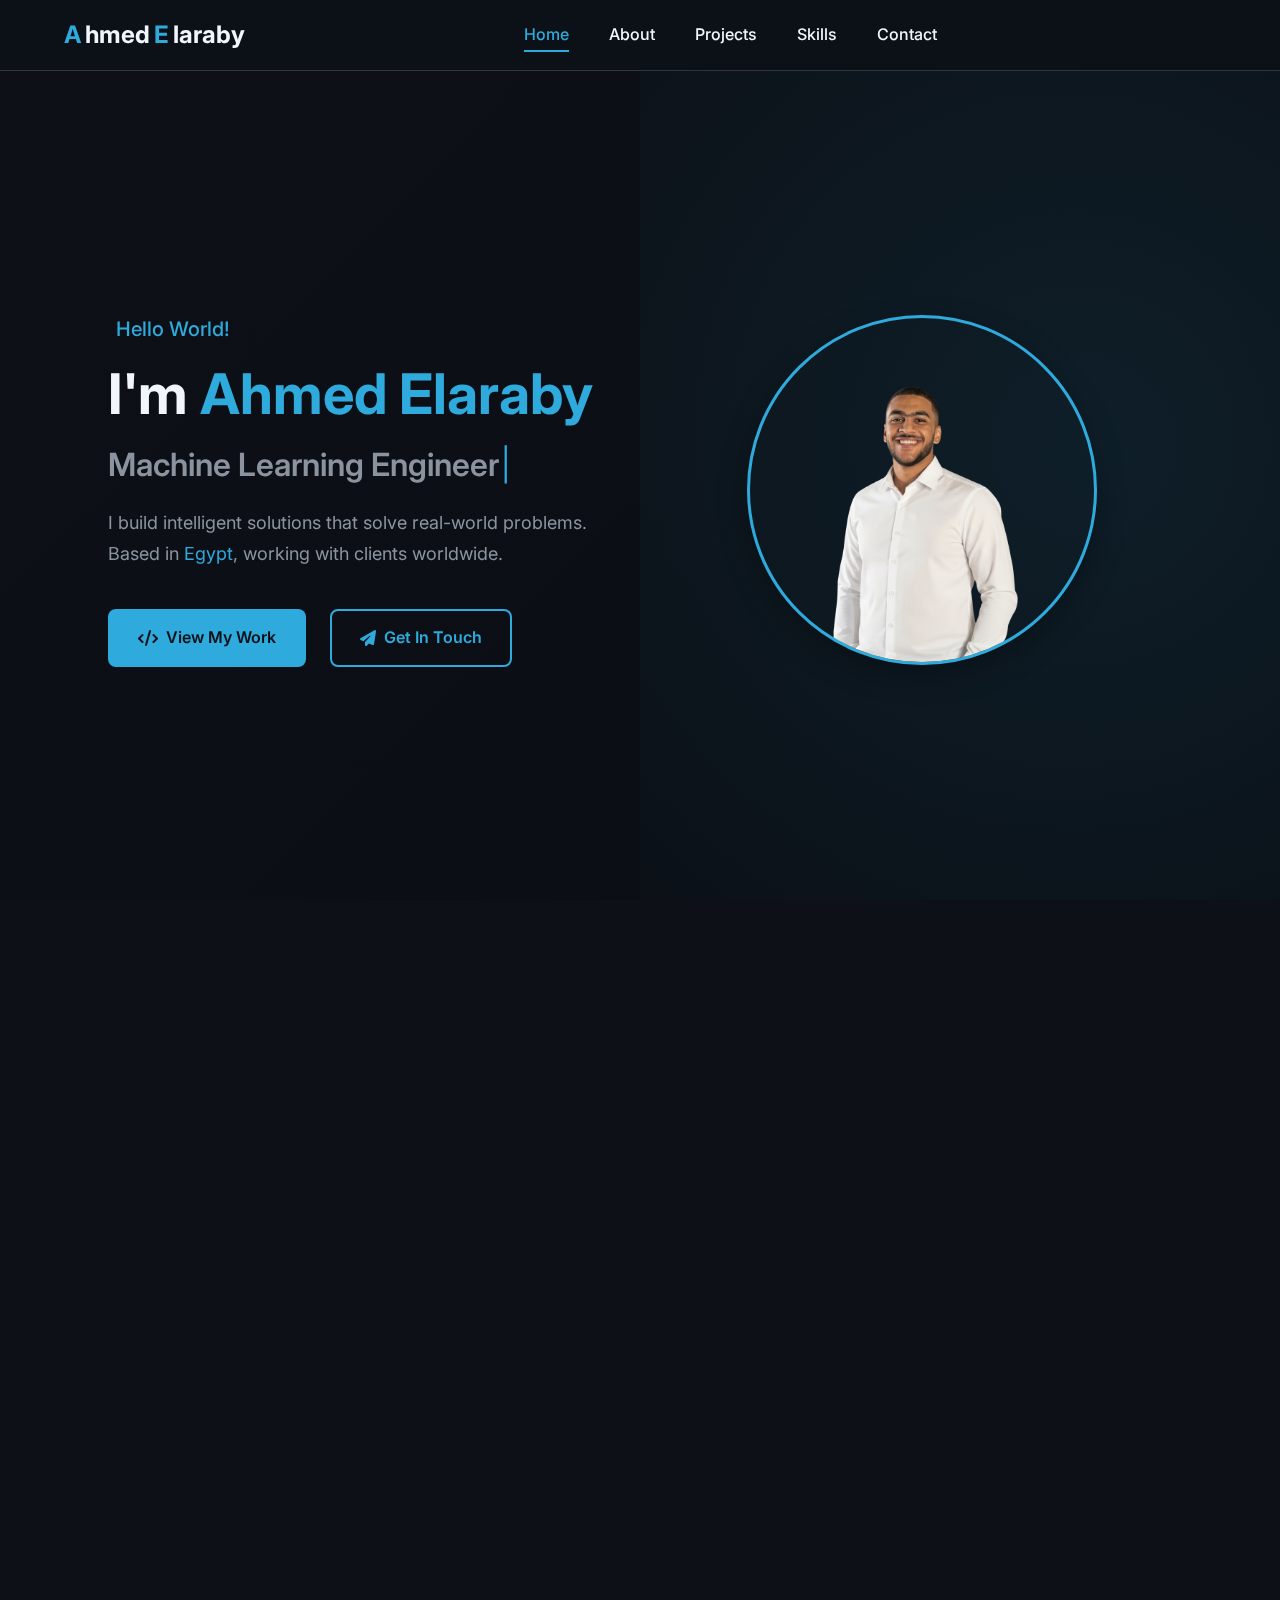
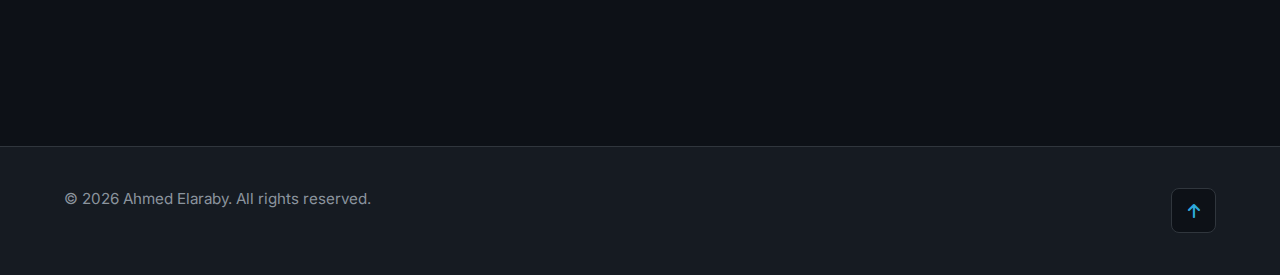
<file: index.html>
<!doctype html>
<html lang="en" dir="ltr">
  <head>
    <meta charset="UTF-8" />
    <meta name="viewport" content="width=device-width, initial-scale=1.0" />
    <title>Ahmed Elaraby - Machine Learning Engineer | Egypt</title>

    <!-- SEO Meta Tags -->
    <meta
      name="description"
      content="Ahmed Elaraby - Machine Learning Engineer from Egypt. Building intelligent AI solutions with Python, TensorFlow, and ML expertise for businesses worldwide."
    />
    <meta
      name="keywords"
      content="machine learning engineer, AI developer, python, tensorflow, deep learning, Egypt, Cairo, freelancer, data scientist"
    />
    <meta name="author" content="Ahmed Elaraby" />
    <meta name="robots" content="index, follow" />

    <!-- Open Graph / Facebook -->
    <meta property="og:type" content="website" />
    <meta property="og:url" content="https://el-3raby.github.io/" />
    <meta
      property="og:title"
      content="Ahmed Elaraby - Machine Learning Engineer | Egypt"
    />
    <meta
      property="og:description"
      content="ML Engineer building intelligent AI solutions for businesses in Egypt and worldwide."
    />
    <meta
      property="og:image"
      content="https://el-3raby.github.io/assets/images/og-image.jpg"
    />

    <!-- Twitter -->
    <meta property="twitter:card" content="summary_large_image" />
    <meta property="twitter:url" content="https://el-3raby.github.io/" />
    <meta
      property="twitter:title"
      content="Ahmed Elaraby - Machine Learning Engineer | Egypt"
    />
    <meta
      property="twitter:description"
      content="ML Engineer building intelligent AI solutions for businesses in Egypt and worldwide."
    />
    <meta
      property="twitter:image"
      content="https://el-3raby.github.io/assets/images/og-image.jpg"
    />

    <!-- PWA -->
    <link rel="manifest" href="manifest.json" />
    <meta name="theme-color" content="#2eaadc" />
    <meta name="mobile-web-app-capable" content="yes">
    <meta name="apple-mobile-web-app-capable" content="yes" />
    <meta
      name="apple-mobile-web-app-status-bar-style"
      content="black-translucent"
    />
    <link rel="apple-touch-icon" href="assets/icons/icon-152x152.png" />

    <!-- Preload & Preconnect -->
    <link rel="preconnect" href="https://fonts.googleapis.com" />
    <link rel="preconnect" href="https://fonts.gstatic.com" crossorigin />
    <link rel="dns-prefetch" href="https://cdnjs.cloudflare.com" />

    <!-- Google Fonts -->
    <link
      href="https://fonts.googleapis.com/css2?family=Inter:wght@300;400;500;600;700&family=JetBrains+Mono:wght@300;400&display=swap"
      rel="stylesheet"
    />

    <!-- Font Awesome -->
    <link
      rel="stylesheet"
      href="https://cdnjs.cloudflare.com/ajax/libs/font-awesome/6.4.0/css/all.min.css"
    />

    <!-- Main CSS -->
    <link rel="stylesheet" href="style.css" />

    <!-- Favicon -->
    <link rel="icon" type="image/x-icon" href="assets/images/favicon.ico" />

    <!-- Schema.org structured data -->
    <script type="application/ld+json">
      {
        "@context": "https://schema.org",
        "@type": "Person",
        "name": "Ahmed Elaraby",
        "jobTitle": "Machine Learning Engineer",
        "url": "https://ahmedelaraby.github.io",
        "image": "https://el-3raby.github.io/assets/images/profile.jpg",
        "email": "mailto:ahmedela3raby@gmail.com",
        "address": {
          "@type": "PostalAddress",
          "addressLocality": "Cairo",
          "addressRegion": "Cairo",
          "addressCountry": "Egypt"
        },
        "sameAs": [
          "https://github.com/ahmedelaraby",
          "https://linkedin.com/in/ahmedelaraby",
          "https://twitter.com/ahmedelaraby"
        ],
        "knowsAbout": [
          "Machine Learning",
          "Artificial Intelligence",
          "Python Programming",
          "TensorFlow",
          "Deep Learning",
          "Data Science"
        ],
        "description": "Machine Learning Engineer specializing in building AI solutions for businesses in Egypt and worldwide."
      }
    </script>
  </head>
  <body>
    <!-- Navigation -->
    <nav class="navbar" role="navigation" aria-label="Main Navigation">
      <div class="nav-container">
        <!-- Logo -->
        <a href="#home" class="nav-logo" aria-label="Home - Ahmed Elaraby">
          <span class="logo-accent">A</span>hmed<span class="logo-accent" 
            >E</span
          >laraby
        </a>

        <!-- Desktop Menu -->
        <ul class="nav-menu" role="menubar">
          <li role="none">
            <a href="#home" class="nav-link" role="menuitem">Home</a>
          </li>
          <li role="none">
            <a href="#about" class="nav-link" role="menuitem">About</a>
          </li>
          <li role="none">
            <a href="#projects" class="nav-link" role="menuitem">Projects</a>
          </li>
          <li role="none">
            <a href="#skills" class="nav-link" role="menuitem">Skills</a>
          </li>
          <li role="none">
            <a href="#contact" class="nav-link" role="menuitem">Contact</a>
          </li>
        </ul>

        <!-- Language Toggle & Mobile Menu -->
        <div class="nav-actions">
          <!-- Language Toggle -->
          <button
            class="lang-toggle"
            id="langToggle"
            aria-label="Toggle language between English and Arabic"
          >
            <span class="lang-text">EN</span>
            <i class="fas fa-globe" aria-hidden="true"></i>
          </button>

          <!-- Mobile Menu Button -->
          <button
            class="hamburger"
            id="hamburger"
            aria-label="Toggle mobile menu"
            aria-expanded="false"
          >
            <span class="bar" aria-hidden="true"></span>
            <span class="bar" aria-hidden="true"></span>
            <span class="bar" aria-hidden="true"></span>
          </button>
        </div>
      </div>
    </nav>

    <!-- Online Status Indicator -->
    <div id="onlineStatus" class="online-status" aria-live="polite"></div>

    <!-- Main Content -->
    <main>
      <!-- Hero Section -->
      <section id="home" class="hero" aria-label="Introduction">
        <div class="hero-container">
          <!-- Text Content -->
          <div class="hero-text">
            <p class="hero-greeting">
              <i class="fas fa-hand-wave" aria-hidden="true"></i> Hello World!
            </p>
            <h1 class="hero-title">
              I'm <span class="text-accent">Ahmed Elaraby</span>
            </h1>
            <div class="hero-subtitle">
              <span class="typing-text" aria-live="polite"
                >Machine Learning Engineer</span
              >
              <span class="typing-cursor" aria-hidden="true">|</span>
            </div>
            <p class="hero-description">
              I build intelligent solutions that solve real-world problems.
              Based in <span class="text-accent">Egypt</span>, working with
              clients worldwide.
            </p>

            <!-- CTA Buttons -->
            <div class="hero-buttons">
              <a href="#projects" class="btn btn-primary">
                <i class="fas fa-code" aria-hidden="true"></i> View My Work
              </a>
              <a href="#contact" class="btn btn-secondary">
                <i class="fas fa-paper-plane" aria-hidden="true"></i> Get In
                Touch
              </a>
            </div>
          </div>

          <!-- Image Placeholder -->
          <div class="hero-image">
              <img
                src="assets/images/profile.png"
                alt="Ahmed Elaraby, Machine Learning Engineer"
                class="profile-photo"
              />
          </div>
        </div>
      </section>

      <!-- About Section -->
      <section id="about" class="section about" aria-label="About Me">
        <div class="container about-container">
          <!-- Image -->
          <div class="about-image">
            <img
              src="assets/images/aa.png"
              alt="Ahmed Elaraby - Professional Photo"
              class="profile-photo about-profile"
            />
          </div>

          <!-- Content -->
          <div class="about-content">
            <h2 class="section-title">About Me</h2>

            <div class="about-text">
              <p class="about-intro">
                I'm a passionate
                <span class="text-accent">Machine Learning Engineer</span> based
                in Cairo, Egypt. I specialize in turning complex data into
                actionable insights and building intelligent systems that scale.
                My work sits at the intersection of robust software engineering
                and cutting-edge AI research.
              </p>

              <div class="about-details">
                <div class="about-item">
                  <h3>
                    <i
                      class="fas fa-bullseye text-accent"
                      aria-hidden="true"
                    ></i>
                    My Approach
                  </h3>
                  <ul>
                    <li>
                      <strong>Problem-First Mindset</strong>
                      <p>
                        I start by deeply understanding the business challenge
                        before writing a single line of code.
                      </p>
                    </li>
                    <li>
                      <strong>Production-Ready Solutions</strong>
                      <p>
                        I build models that don't just work in a notebook, but
                        are deployed, monitored, and maintained in real-world
                        environments.
                      </p>
                    </li>
                    <li>
                      <strong>Clear Communication</strong>
                      <p>
                        I bridge the gap between technical and non-technical
                        stakeholders, ensuring everyone is aligned throughout
                        the project.
                      </p>
                    </li>
                  </ul>
                </div>

                <div class="about-item">
                  <h3>
                    <i class="fas fa-star text-accent" aria-hidden="true"></i>
                    Why Work With Me?
                  </h3>
                  <ul>
                    <li>
                      <strong>Local Understanding, Global Standards</strong>
                      <p>
                        I understand the specific market needs and challenges in
                        Egypt and the MENA region, while delivering solutions
                        that meet international technical standards.
                      </p>
                    </li>
                    <li>
                      <strong>End-to-End Ownership</strong>
                      <p>
                        From concept to deployment, I handle the entire project
                        lifecycle.
                      </p>
                    </li>
                    <li>
                      <strong>Flexible & Responsive</strong>
                      <p>
                        As a freelancer, I provide dedicated attention and
                        adaptable workflows to fit your timeline.
                      </p>
                    </li>
                  </ul>
                </div>
              </div>

              <div class="about-hobbies">
                <h4>
                  <i class="fas fa-coffee text-accent" aria-hidden="true"></i>
                  Beyond the Code
                </h4>
                <p>
                  When I'm not training models, you can find me exploring new
                  tech blogs, contributing to open-source projects, or enjoying
                  a cup of Egyptian tea.
                </p>
              </div>
            </div>
          </div>
        </div>
      </section>

      <!-- Projects Section -->
      <section id="projects" class="section projects" aria-label="My Projects">
        <div class="container">
          <div class="section-header">
            <h2 class="section-title">My Projects</h2>
            <p class="section-subtitle">
              A selection of my recent work on machine learning and AI
            </p>
          </div>

          <!-- Filter Buttons -->
          <div
            class="filter-container"
            role="tablist"
            aria-label="Filter projects by technology"
          >
            <button
              class="filter-btn active"
              data-filter="all"
              role="tab"
              aria-selected="true"
            >
              All
            </button>
            <button
              class="filter-btn"
              data-filter="python"
              role="tab"
              aria-selected="false"
            >
              Python
            </button>
            <button
              class="filter-btn"
              data-filter="tensorflow"
              role="tab"
              aria-selected="false"
            >
              TensorFlow
            </button>
            <button
              class="filter-btn"
              data-filter="cv"
              role="tab"
              aria-selected="false"
            >
              Computer Vision
            </button>
            <button
              class="filter-btn"
              data-filter="nlp"
              role="tab"
              aria-selected="false"
            >
              NLP
            </button>
          </div>

          <!-- Projects Grid -->
          <div class="projects-grid">
            <!-- تحديث جميع بطاقات المشاريع في قسم Projects -->

            <!-- Project 1: Sales Analysis Dashboard -->
            <div class="project-card" data-category="python data-analysis">
              <div class="project-image">
                <div class="image-wrapper">
                    <img src="assets/images/dataset-cover.jpg" alt="Sales Analysis Dashboard Project Screenshot" class="project-thumbnail" />
                  <div class="tech-badge">DA</div>
                </div>
                <div class="project-overlay">
                  <a href="projects/sales-analysis.html" class="view-project">
                    <i class="fas fa-external-link-alt"></i>
                    View Case Study
                  </a>
                </div>
              </div>
              <div class="project-content">
                <h3 class="project-title">Sales Analysis Dashboard</h3>
                <p class="project-description">
                  Comprehensive sales analysis system with interactive dashboard
                  that provides real-time insights and identifies growth
                  opportunities for retail businesses.
                </p>
                <div class="project-tech">
                  <span class="tech-tag">Python</span>
                  <span class="tech-tag">Pandas</span>
                  <span class="tech-tag">Plotly</span>
                  <span class="tech-tag">Streamlit</span>
                  <span class="tech-tag">SQL</span>
                </div>
                <div class="project-links">
                  <a href="projects/sales-analysis.html" class="project-link">
                    <i class="fas fa-book-open"></i> Case Study
                  </a>
                  <a
                    href="https://github.com/EL-3raby/sales-analysis-project"
                    class="project-link"
                    target="_blank"
                    rel="noopener noreferrer"
                  >
                    <i class="fab fa-github"></i> GitHub
                  </a>
                </div>
              </div>
            </div>

            <!-- Project 2: social_games_rate -->
            <div class="project-card" data-category="python cv tensorflow">
              <div class="project-image">
                <div class="image-wrapper">
                    <img src="assets/images/game.png" alt="Social Games Rate Project Screenshot" class="project-thumbnail" />
                  <div class="tech-badge">ML</div>
                </div>
                <div class="project-overlay">
                  <a
                    href="projects/social_games_rate.html"
                    class="view-project"
                  >
                    <i class="fas fa-external-link-alt"></i>
                    View Details
                  </a>
                </div>
              </div>
              <div class="project-content">
                <h3 class="project-title">Social Games Rate</h3>
                <p class="project-description">
                  Built a Machine Learning model to analyze and predict video game sales using historical data.
                   Performed data cleaning, exploratory analysis, and feature engineering to identify key factors affecting sales and improve forecasting accuracy.
                </p>
                <div class="project-tech">
                  <span class="tech-tag">Python</span>
                  <span class="tech-tag">TensorFlow</span>
                  <span class="tech-tag">OpenCV</span>
                  <span class="tech-tag">FastAPI</span>
                  <span class="tech-tag">SQL</span>
                </div>
                <div class="project-links">
                  <a
                    href="projects/social_games_rate.html"
                    class="project-link"
                  >
                    <i class="fas fa-book-open"></i> Case Study
                  </a>
                  <a
                    href="#"
                    class="project-link"
                    target="_blank"
                    rel="noopener noreferrer"
                  >
                    <i class="fab fa-github"></i> GitHub
                  </a>
                  
                </div>
              </div>
            </div>

            <!-- Project 3: Heart Failure Prediction -->
            <div class="project-card" data-category="python">
              <div class="project-image">
            
                <div class="image-wrapper">
                    <img src="assets/images/heart.jpg" alt="Heart Failure Prediction Project Screenshot" class="project-thumbnail" />
                  <div class="tech-badge">DA</div>
                </div>
                <div class="project-overlay">
                  <a
                    href="projects/Heart.html"
                    class="view-project"
                  >
                    <i class="fas fa-external-link-alt"></i>
                    View Details
                  </a>
                </div>
              </div>
              <div class="project-content">
                <h3 class="project-title">Heart Failure Prediction Dataset</h3>
                <p class="project-description">
                  This project focuses on analyzing and preparing the Heart Failure Prediction Dataset from Kaggle for
                   predictive modeling and portfolio presentation. The dataset contains real-world patient data with various features such as age, sex, blood pressure, ejection fraction,
                    serum creatinine, and other clinical parameters.
                   
                </p>
                <div class="project-tech">
                  <span class="tech-tag">Python</span>
                  <span class="tech-tag">Pandas, NumPy</span>
                  <span class="tech-tag">PyTorch</span>
                  <span class="tech-tag">Docker</span>
                  <span class="tech-tag">Matplotlib, Seaborn</span>
                </div>
                <div class="project-links">
                  <a
                    href="projects/Heart.html"
                    class="project-link"
                  >
                    <i class="fas fa-book-open"></i> Case Study
                  </a>
                  <a
                    href="#"
                    class="project-link"
                    target="_blank"
                    rel="noopener noreferrer"
                  >
                    <i class="fab fa-github"></i> GitHub
                  </a>
                  
                </div>
              </div>
            </div>

           
            <!-- More Projects -->
            

          <!-- View More Button -->
          <div class="text-center">
            <a href="#projects" class="btn btn-secondary">
              <i class="fas fa-folder-open" aria-hidden="true"></i> View All
              Projects
            </a>
          </div>
        </div>
      </section>

      <!-- Skills Section -->
      <section id="skills" class="section skills" aria-label="My Skills">
        <div class="container">
          <div class="section-header">
            <h2 class="section-title">Skills & Expertise</h2>
            <p class="section-subtitle">Technologies and tools I work with</p>
          </div>

          <div class="skills-container">
            <!-- Technical Skills -->
            <div class="skills-category">
              <h3 class="category-title">
                <i class="fas fa-code text-accent" aria-hidden="true"></i>
                Machine Learning & AI
              </h3>
              <div class="skills-list">
                <div class="skill-item">
                  <div class="skill-info">
                    <span class="skill-name">Python</span>
                    <span class="skill-percent">95%</span>
                  </div>
                  <div class="skill-bar">
                    <div
                      class="skill-progress"
                      data-width="95"
                      style="width: 0%"
                      role="progressbar"
                      aria-valuenow="95"
                      aria-valuemin="0"
                      aria-valuemax="100"
                    ></div>
                  </div>
                </div>

                <div class="skill-item">
                  <div class="skill-info">
                    <span class="skill-name">TensorFlow / Keras</span>
                    <span class="skill-percent">90%</span>
                  </div>
                  <div class="skill-bar">
                    <div
                      class="skill-progress"
                      data-width="90"
                      style="width: 0%"
                      role="progressbar"
                      aria-valuenow="90"
                      aria-valuemin="0"
                      aria-valuemax="100"
                    ></div>
                  </div>
                </div>

                <div class="skill-item">
                  <div class="skill-info">
                    <span class="skill-name">PyTorch</span>
                    <span class="skill-percent">85%</span>
                  </div>
                  <div class="skill-bar">
                    <div
                      class="skill-progress"
                      data-width="85"
                      style="width: 0%"
                      role="progressbar"
                      aria-valuenow="85"
                      aria-valuemin="0"
                      aria-valuemax="100"
                    ></div>
                  </div>
                </div>

                <div class="skill-item">
                  <div class="skill-info">
                    <span class="skill-name">Scikit-learn</span>
                    <span class="skill-percent">95%</span>
                  </div>
                  <div class="skill-bar">
                    <div
                      class="skill-progress"
                      data-width="95"
                      style="width: 0%"
                      role="progressbar"
                      aria-valuenow="95"
                      aria-valuemin="0"
                      aria-valuemax="100"
                    ></div>
                  </div>
                </div>
              </div>
            </div>

            <!-- Data Engineering -->
            <div class="skills-category">
              <h3 class="category-title">
                <i class="fas fa-server text-accent" aria-hidden="true"></i>
                Data Engineering & Deployment
              </h3>
              <div class="skills-tags">
                <span class="skill-tag">SQL & Databases</span>
                <span class="skill-tag">Docker</span>
                <span class="skill-tag">Git & CI/CD</span>
                <span class="skill-tag">Google Cloud Platform</span>
                <span class="skill-tag">FastAPI / Flask</span>
                <span class="skill-tag">Linux / Bash</span>
              </div>
            </div>

            <!-- Professional Skills -->
            <div class="skills-category">
              <h3 class="category-title">
                <i class="fas fa-user-tie text-accent" aria-hidden="true"></i>
                Professional Skills
              </h3>
              <div class="professional-skills">
                <div class="pro-skill">
                  <div class="pro-icon">
                    <i class="fas fa-comments" aria-hidden="true"></i>
                  </div>
                  <div class="pro-content">
                    <h4>Client Communication</h4>
                    <p>Bridging technical and business perspectives</p>
                  </div>
                </div>

                <div class="pro-skill">
                  <div class="pro-icon">
                    <i class="fas fa-lightbulb" aria-hidden="true"></i>
                  </div>
                  <div class="pro-content">
                    <h4>Problem Solving</h4>
                    <p>Analytical approach to complex challenges</p>
                  </div>
                </div>

                <div class="pro-skill">
                  <div class="pro-icon">
                    <i class="fas fa-tasks" aria-hidden="true"></i>
                  </div>
                  <div class="pro-content">
                    <h4>Project Management</h4>
                    <p>End-to-end project delivery</p>
                  </div>
                </div>
              </div>
            </div>
          </div>
        </div>
      </section>

      <!-- Contact Section -->
      <section id="contact" class="section contact" aria-label="Contact Me">
        <div class="container">
          <div class="section-header">
            <h2 class="section-title">Let's Work Together</h2>
            <p class="section-subtitle">
              Have a project in mind? Interested in collaborating? Feel free to
              reach out.
            </p>
          </div>

          <div class="contact-container">
            <!-- Contact Information -->
            <div class="contact-info">
              <div class="info-card">
                <h3 class="info-title">
                  <i class="fas fa-envelope text-accent" aria-hidden="true"></i>
                  Get In Touch
                </h3>
                <p class="info-description">
                  I'm currently available for freelance projects and full-time
                  opportunities. Whether you have a question or just want to say
                  hi, I'll get back to you within 24 hours.
                </p>

                <div class="contact-details">
                  <div class="contact-item">
                    <div class="contact-icon">
                      <i class="fas fa-envelope" aria-hidden="true"></i>
                    </div>
                    <div class="contact-content">
                      <h4>Email</h4>
                      <a
                        href="mailto:ahmedela3raby@gmail.com"
                        class="contact-link"
                        >ahmedela3raby@gmail.com</a
                      >
                    </div>
                  </div>

                  <div class="contact-item">
                    <div class="contact-icon">
                      <i class="fas fa-map-marker-alt" aria-hidden="true"></i>
                    </div>
                    <div class="contact-content">
                      <h4>Location</h4>
                      <p>Cairo, Egypt</p>
                    </div>
                  </div>

                  <div class="contact-item">
                    <div class="contact-icon">
                      <i class="fas fa-clock" aria-hidden="true"></i>
                    </div>
                    <div class="contact-content">
                      <h4>Response Time</h4>
                      <p>Within 24 hours</p>
                    </div>
                  </div>
                </div>

                <div class="social-links">
                  <h4>Connect with me</h4>
                  <div class="social-icons">
                    <a
                      href="https://github.com/EL-3raby"
                      target="_blank"
                      class="social-icon"
                      aria-label="GitHub profile"
                      rel="noopener noreferrer"
                    >
                      <i class="fab fa-github" aria-hidden="true"></i>
                    </a>
                    <a
                      href="https://www.linkedin.com/in/ahmed-el-3raby/"
                      target="_blank"
                      class="social-icon"
                      aria-label="LinkedIn profile"
                      rel="noopener noreferrer"
                    >
                      <i class="fab fa-linkedin" aria-hidden="true"></i>
                    </a>
                    
                     <!-- Mostaql (مستقل) -->
        <a
            href="https://mostaql.com/u/ahmed_El3rabyy"
            target="_blank"
            class="social-icon mostaql-custom"
            aria-label="Mostaql profile"
            rel="noopener noreferrer"
            title="مستقل"
        >
            <span class="icon-text">مستقل</span>
        </a>
        
        <!-- Khamsat (خمسات) -->
        <a
            href="https://khamsat.com/user/ahmed_el3raby"
            target="_blank"
            class="social-icon khamsat-custom"
            aria-label="Khamsat profile"
            rel="noopener noreferrer"
            title="خمسات"
        >
            <span class="icon-text">٥</span>
        </a>

                  </div>
                </div>
              </div>
            </div>

            <!-- Contact Form -->
            <div class="contact-form">
              <form
                id="contactForm"
                action="https://formspree.io/f/maqjvraa"
                method="POST"
                novalidate
              >
                <div class="form-group">
                  <label for="name">
                    <i class="fas fa-user" aria-hidden="true"></i> Your Name *
                  </label>
                  <input
                    type="text"
                    id="name"
                    name="name"
                    placeholder="Enter your name"
                    required
                    aria-required="true"
                  />
                  <div class="error-message" aria-live="polite"></div>
                </div>

                <div class="form-group">
                  <label for="email">
                    <i class="fas fa-envelope" aria-hidden="true"></i> Email
                    Address *
                  </label>
                  <input
                    type="email"
                    id="email"
                    name="email"
                    placeholder="Enter your email"
                    required
                    aria-required="true"
                  />
                  <div class="error-message" aria-live="polite"></div>
                </div>

                <div class="form-group">
                  <label for="subject">
                    <i class="fas fa-tag" aria-hidden="true"></i> Subject
                  </label>
                  <input
                    type="text"
                    id="subject"
                    name="subject"
                    placeholder="Project inquiry, collaboration, etc."
                  />
                </div>

                <div class="form-group">
                  <label for="message">
                    <i class="fas fa-comment" aria-hidden="true"></i> Your
                    Message *
                  </label>
                  <textarea
                    id="message"
                    name="message"
                    rows="6"
                    placeholder="Tell me about your project or inquiry..."
                    required
                    aria-required="true"
                  ></textarea>
                  <div class="error-message" aria-live="polite"></div>
                </div>

                <div class="form-footer">
                  <button type="submit" class="btn btn-primary submit-btn">
                    <i class="fas fa-paper-plane" aria-hidden="true"></i> Send
                    Message
                  </button>
                  <p class="form-note">* Required fields</p>
                </div>

                <div
                  id="formSuccess"
                  class="success-message"
                  style="display: none"
                  role="alert"
                  aria-live="polite"
                >
                  <i class="fas fa-check-circle" aria-hidden="true"></i>
                  <h3>Message Sent Successfully!</h3>
                  <p>
                    Thank you for your message. I'll get back to you within 24
                    hours.
                  </p>
                </div>

                <div
                  id="formError"
                  class="error-message"
                  style="display: none"
                  role="alert"
                  aria-live="polite"
                >
                  <i class="fas fa-exclamation-circle" aria-hidden="true"></i>
                  <h3>Something went wrong!</h3>
                  <p>
                    Please try again later or contact me directly via email.
                  </p>
                </div>
              </form>
            </div>
          </div>
        </div>
      </section>
    </main>

    <!-- Footer -->
    <footer class="footer" role="contentinfo">
      <div class="container">
        <p>
          &copy; <span id="currentYear">2024</span> Ahmed Elaraby. All rights
          reserved.
        </p>
        <div class="footer-social">
          <a href="#home" class="back-to-top" aria-label="Back to top">
            <i class="fas fa-arrow-up" aria-hidden="true"></i>
          </a>
        </div>
      </div>
    </footer>

    <!-- JavaScript -->
    <script src="script.js"></script>

    <!-- Formspree fallback -->
    <script>
      // Fallback for Formspree if JavaScript fails
      window.addEventListener("DOMContentLoaded", function () {
        const form = document.getElementById("contactForm");
        if (form) {
          form.setAttribute("action", "https://formspree.io/f/maqjvraa");
        }
      });
    </script>
  </body>
</html>
</file>
<file: style.css>
/* ===== CSS VARIABLES ===== */
:root {
    /* Colors */
    --color-bg-primary: #0d1117;
    --color-bg-secondary: #161b22;
    --color-bg-card: #161b22;
    --color-primary: #2eaadc;
    --color-primary-dark: #1c7aa6;
    --color-primary-light: rgba(46, 170, 220, 0.1);
    --color-text-primary: #f0f6fc;
    --color-text-secondary: #8b949e;
    --color-border: #30363d;
    --color-shadow: rgba(0, 0, 0, 0.3);
    --color-success: #2ecc71;
    --color-error: #ff4757;
    --color-warning: #ffa502;
    
    /* Typography */
    --font-primary: 'Inter', system-ui, -apple-system, sans-serif;
    --font-mono: 'JetBrains Mono', 'Courier New', monospace;
    
    /* Spacing */
    --space-xs: 0.5rem;
    --space-sm: 1rem;
    --space-md: 1.5rem;
    --space-lg: 2.5rem;
    --space-xl: 4rem;
    --space-xxl: 6rem;
    
    /* Border Radius */
    --radius-sm: 4px;
    --radius-md: 8px;
    --radius-lg: 12px;
    --radius-xl: 16px;
    --radius-full: 50%;
    
    /* Transitions */
    --transition-fast: 0.15s ease;
    --transition-normal: 0.3s cubic-bezier(0.4, 0, 0.2, 1);
    --transition-slow: 0.5s cubic-bezier(0.4, 0, 0.2, 1);
    
    /* Shadows */
    --shadow-sm: 0 2px 4px rgba(0, 0, 0, 0.1);
    --shadow-md: 0 4px 12px rgba(0, 0, 0, 0.15);
    --shadow-lg: 0 8px 24px rgba(0, 0, 0, 0.2);
    --shadow-xl: 0 12px 36px rgba(0, 0, 0, 0.25);
    
    /* Z-index */
    --z-dropdown: 1000;
    --z-sticky: 1020;
    --z-fixed: 1030;
    --z-modal-backdrop: 1040;
    --z-modal: 1050;
    --z-popover: 1060;
    --z-tooltip: 1070;
}

/* ===== RESET & BASE STYLES ===== */
*, *::before, *::after {
    margin: 0;
    padding: 0;
    box-sizing: border-box;
}

html {
    scroll-behavior: smooth;
    font-size: 16px;
    -webkit-text-size-adjust: 100%;
    -webkit-tap-highlight-color: transparent;
}

body {
    font-family: var(--font-primary);
    background-color: var(--color-bg-primary);
    color: var(--color-text-primary);
    line-height: 1.6;
    overflow-x: hidden;
    min-height: 100vh;
    text-rendering: optimizeSpeed;
}

/* Focus styles for accessibility */
:focus-visible {
    outline: 3px solid var(--color-primary);
    outline-offset: 2px;
}

/* Remove focus for mouse users */
:focus:not(:focus-visible) {
    outline: none;
}

/* Selection color */
::selection {
    background-color: var(--color-primary-light);
    color: var(--color-text-primary);
}

/* ===== LAYOUT UTILITIES ===== */
.container {
    width: 100%;
    max-width: 1200px;
    margin: 0 auto;
    padding: 0 var(--space-md);
}

.section {
    padding: var(--space-xl) 0;
    position: relative;
}

.section-header {
    text-align: center;
    margin-bottom: var(--space-xl);
}

.section-title {
    font-size: clamp(2rem, 5vw, 3rem);
    font-weight: 700;
    margin-bottom: var(--space-sm);
    color: var(--color-text-primary);
    line-height: 1.2;
}

.section-subtitle {
    font-size: clamp(1rem, 3vw, 1.25rem);
    color: var(--color-text-secondary);
    max-width: 600px;
    margin: 0 auto;
}

.text-center {
    text-align: center;
}

.text-accent {
    color: var(--color-primary);
}

/* ===== TYPOGRAPHY ===== */
h1, h2, h3, h4 {
    font-weight: 600;
    line-height: 1.2;
    margin-bottom: var(--space-sm);
}

h1 { font-size: clamp(2.5rem, 6vw, 3.5rem); }
h2 { font-size: clamp(2rem, 5vw, 2.5rem); }
h3 { font-size: clamp(1.5rem, 4vw, 1.8rem); }
h4 { font-size: clamp(1.2rem, 3vw, 1.4rem); }

p {
    margin-bottom: var(--space-md);
}

a {
    color: var(--color-primary);
    text-decoration: none;
    transition: color var(--transition-fast);
}

a:hover {
    color: var(--color-primary-dark);
}

/* ===== BUTTONS ===== */
.btn {
    display: inline-flex;
    align-items: center;
    justify-content: center;
    gap: var(--space-xs);
    padding: 0.875rem 1.75rem;
    border-radius: var(--radius-md);
    font-family: var(--font-primary);
    font-weight: 600;
    font-size: 1rem;
    text-decoration: none;
    cursor: pointer;
    transition: all var(--transition-normal);
    border: 2px solid transparent;
    position: relative;
    overflow: hidden;
    background-color: transparent;
}

.btn:disabled {
    opacity: 0.6;
    cursor: not-allowed;
}

.btn-primary {
    background-color: var(--color-primary);
    color: var(--color-bg-primary);
}

.btn-primary:hover:not(:disabled) {
    background-color: var(--color-primary-dark);
    transform: translateY(-2px);
    box-shadow: var(--shadow-md);
}

.btn-secondary {
    background-color: transparent;
    color: var(--color-primary);
    border-color: var(--color-primary);
}

.btn-secondary:hover:not(:disabled) {
    background-color: var(--color-primary-light);
    transform: translateY(-2px);
    box-shadow: var(--shadow-md);
}

.btn::after {
    content: '';
    position: absolute;
    top: 50%;
    left: 50%;
    width: 5px;
    height: 5px;
    background: rgba(255, 255, 255, 0.5);
    opacity: 0;
    border-radius: 100%;
    transform: scale(1, 1) translate(-50%);
    transform-origin: 50% 50%;
}

.btn:focus:not(:active)::after {
    animation: ripple 1s ease-out;
}

@keyframes ripple {
    0% {
        transform: scale(0, 0);
        opacity: 0.5;
    }
    100% {
        transform: scale(20, 20);
        opacity: 0;
    }
}

/* ===== NAVBAR ===== */
.navbar {
    position: fixed;
    top: 0;
    left: 0;
    width: 100%;
    background-color: rgba(13, 17, 23, 0.95);
    backdrop-filter: blur(10px);
    -webkit-backdrop-filter: blur(10px);
    z-index: var(--z-fixed);
    border-bottom: 1px solid var(--color-border);
    transition: all var(--transition-normal);
    padding: 0;
}

.nav-container {
    display: flex;
    justify-content: space-between;
    align-items: center;
    padding: 1rem var(--space-md);
    max-width: 1200px;
    margin: 0 auto;
}

.nav-logo {
    font-size: 1.5rem;
    font-weight: 700;
    color: var(--color-text-primary);
    text-decoration: none;
    display: flex;
    align-items: center;
    gap: 0.25rem;
}

.logo-accent {
    color: var(--color-primary);
}

.nav-menu {
    display: flex;
    list-style: none;
    gap: var(--space-lg);
}

.nav-link {
    color: var(--color-text-primary);
    text-decoration: none;
    font-weight: 500;
    padding: 0.5rem 0;
    position: relative;
    transition: color var(--transition-fast);
}

.nav-link::after {
    content: '';
    position: absolute;
    bottom: 0;
    left: 0;
    width: 0;
    height: 2px;
    background-color: var(--color-primary);
    transition: width var(--transition-normal);
}

.nav-link:hover,
.nav-link.active {
    color: var(--color-primary);
}

.nav-link:hover::after,
.nav-link.active::after {
    width: 100%;
}

.nav-actions {
    display: flex;
    align-items: center;
    gap: var(--space-md);
}

.lang-toggle {
    display: flex;
    align-items: center;
    gap: 0.5rem;
    background: transparent;
    border: 1px solid var(--color-border);
    color: var(--color-primary);
    padding: 0.5rem 1rem;
    border-radius: var(--radius-md);
    cursor: pointer;
    font-family: var(--font-primary);
    font-weight: 500;
    font-size: 0.9rem;
    transition: all var(--transition-fast);
}

.lang-toggle:hover {
    background-color: var(--color-primary-light);
}

.lang-toggle:focus-visible {
    outline: 2px solid var(--color-primary);
    outline-offset: 2px;
}

.hamburger {
    display: none;
    flex-direction: column;
    gap: 4px;
    background: transparent;
    border: none;
    cursor: pointer;
    padding: 4px;
    width: 40px;
    height: 40px;
    align-items: center;
    justify-content: center;
}

.hamburger .bar {
    width: 24px;
    height: 3px;
    background-color: var(--color-text-primary);
    border-radius: 2px;
    transition: all var(--transition-normal);
}

.hamburger[aria-expanded="true"] .bar:nth-child(1) {
    transform: rotate(45deg) translate(5px, 5px);
}

.hamburger[aria-expanded="true"] .bar:nth-child(2) {
    opacity: 0;
}

.hamburger[aria-expanded="true"] .bar:nth-child(3) {
    transform: rotate(-45deg) translate(7px, -6px);
}

/* Online Status */
.online-status {
    position: fixed;
    top: 70px;
    left: 0;
    right: 0;
    background-color: var(--color-warning);
    color: var(--color-bg-primary);
    text-align: center;
    padding: 0.5rem;
    font-size: 0.9rem;
    z-index: var(--z-sticky);
    display: none;
}

/* ===== HERO SECTION ===== */
.hero {
    min-height: 100vh;
    display: flex;
    align-items: center;
    padding-top: 80px;
    background: linear-gradient(135deg, var(--color-bg-primary) 0%, #0a0e14 100%);
    position: relative;
    overflow: hidden;
}

.hero::before {
    content: '';
    position: absolute;
    top: -50%;
    right: -20%;
    width: 70%;
    height: 200%;
    background: radial-gradient(circle, rgba(46, 170, 220, 0.1) 0%, transparent 70%);
    z-index: 0;
}

.hero-container {
    display: grid;
    grid-template-columns: 1fr 1fr;
    gap: var(--space-xl);
    align-items: center;
    max-width: 1200px;
    margin: 0 auto;
    padding: 0 var(--space-md);
    position: relative;
    z-index: 1;
}

.hero-text {
    max-width: 600px;
}

.hero-greeting {
    font-size: 1.25rem;
    color: var(--color-primary);
    margin-bottom: var(--space-sm);
    display: flex;
    align-items: center;
    gap: 0.5rem;
    font-weight: 500;
}

.hero-title {
    font-size: clamp(2.5rem, 6vw, 3.5rem);
    font-weight: 700;
    line-height: 1.2;
    margin-bottom: var(--space-sm);
}

.hero-subtitle {
    font-size: clamp(1.5rem, 4vw, 2rem);
    color: var(--color-text-secondary);
    margin-bottom: var(--space-md);
    height: 2.5rem;
    display: flex;
    align-items: center;
    gap: 2px;
}

.typing-text {
    font-weight: 600;
}

.typing-cursor {
    color: var(--color-primary);
    animation: blink 1s infinite;
}

@keyframes blink {
    0%, 100% { opacity: 1; }
    50% { opacity: 0; }
}

.hero-description {
    font-size: 1.125rem;
    color: var(--color-text-secondary);
    margin-bottom: var(--space-lg);
    max-width: 500px;
    line-height: 1.7;
}

.hero-buttons {
    display: flex;
    gap: var(--space-md);
    flex-wrap: wrap;
}

.hero-image {
    display: flex;
    justify-content: center;
    position: relative;
}

.image-placeholder {
    width: min(350px, 90vw);
    height: min(350px, 90vw);
    border-radius: var(--radius-full);
    background-color: var(--color-bg-secondary);
    border: 3px solid var(--color-border);
    display: flex;
    flex-direction: column;
    align-items: center;
    justify-content: center;
    color: var(--color-text-secondary);
    transition: all var(--transition-normal);
}

.image-placeholder:hover {
    border-color: var(--color-primary);
    transform: scale(1.02);
}

.image-placeholder i {
    font-size: clamp(4rem, 10vw, 8rem);
    color: var(--color-primary);
    margin-bottom: var(--space-sm);
}

/* ===== ABOUT SECTION ===== */
.about-container {
    display: grid;
    grid-template-columns: 1fr 2fr;
    gap: var(--space-xl);
    align-items: start;
}

.about-image {
    display: flex;
    justify-content: center;
    position: sticky;
    top: 100px;
}

.about-img {
    width: min(300px, 100%);
    height: min(300px, 100%);
    border-radius: var(--radius-xl);
    background-color: var(--color-bg-secondary);
    border: 3px solid var(--color-primary);
    display: flex;
    flex-direction: column;
    align-items: center;
    justify-content: center;
    color: var(--color-text-secondary);
}

.about-img i {
    font-size: 5rem;
    color: var(--color-primary);
    margin-bottom: var(--space-sm);
}

.about-content {
    padding-top: var(--space-sm);
}

.about-intro {
    font-size: 1.125rem;
    line-height: 1.8;
    color: var(--color-text-primary);
    margin-bottom: var(--space-lg);
    padding-bottom: var(--space-lg);
    border-bottom: 1px solid var(--color-border);
}

.about-details {
    display: grid;
    gap: var(--space-lg);
    margin-bottom: var(--space-lg);
}

.about-item h3 {
    font-size: 1.3rem;
    margin-bottom: var(--space-md);
    color: var(--color-text-primary);
    display: flex;
    align-items: center;
    gap: 0.5rem;
}

.about-item ul {
    list-style: none;
}

.about-item li {
    margin-bottom: var(--space-md);
    padding: var(--space-md);
    background-color: var(--color-bg-secondary);
    border-radius: var(--radius-lg);
    border-left: 3px solid var(--color-primary);
    transition: transform var(--transition-normal);
}

.about-item li:hover {
    transform: translateX(5px);
}

.about-item strong {
    color: var(--color-primary);
    font-weight: 600;
    display: block;
    margin-bottom: 0.3rem;
    font-size: 1.05rem;
}

.about-item p {
    color: var(--color-text-secondary);
    font-size: 0.95rem;
    line-height: 1.6;
}

.about-hobbies {
    padding: var(--space-md);
    background-color: var(--color-bg-secondary);
    border-radius: var(--radius-lg);
    border: 1px solid var(--color-border);
}

.about-hobbies h4 {
    font-size: 1.2rem;
    margin-bottom: var(--space-sm);
    color: var(--color-text-primary);
    display: flex;
    align-items: center;
    gap: 0.5rem;
}

.about-hobbies p {
    color: var(--color-text-secondary);
    line-height: 1.7;
}

/* ===== PROJECTS SECTION ===== */
.projects {
    background-color: var(--color-bg-secondary);
}

.filter-container {
    display: flex;
    justify-content: center;
    flex-wrap: wrap;
    gap: var(--space-sm);
    margin-bottom: var(--space-xl);
}

.filter-btn {
    padding: 0.6rem 1.5rem;
    background-color: transparent;
    border: 1px solid var(--color-border);
    color: var(--color-text-secondary);
    border-radius: 50px;
    font-family: var(--font-primary);
    font-weight: 500;
    cursor: pointer;
    transition: all var(--transition-normal);
    font-size: 0.95rem;
}

.filter-btn:hover,
.filter-btn.active {
    background-color: var(--color-primary);
    color: var(--color-bg-primary);
    border-color: var(--color-primary);
}

.filter-btn[aria-selected="true"] {
    background-color: var(--color-primary);
    color: var(--color-bg-primary);
    border-color: var(--color-primary);
}

.projects-grid {
    display: grid;
    grid-template-columns: repeat(auto-fill, minmax(min(100%, 350px), 1fr));
    gap: var(--space-lg);
    margin-bottom: var(--space-lg);
}

.project-card {
    background-color: var(--color-bg-primary);
    border-radius: var(--radius-xl);
    overflow: hidden;
    border: 1px solid var(--color-border);
    transition: all var(--transition-normal);
    opacity: 0;
    transform: translateY(20px);
    height: 100%;
    display: flex;
    flex-direction: column;
}

.project-card.section-visible {
    opacity: 1;
    transform: translateY(0);
}

.project-card:nth-child(1) { transition-delay: 0.1s; }
.project-card:nth-child(2) { transition-delay: 0.2s; }
.project-card:nth-child(3) { transition-delay: 0.3s; }
.project-card:nth-child(4) { transition-delay: 0.4s; }

.project-card:hover {
    transform: translateY(-10px);
    box-shadow: var(--shadow-xl);
    border-color: var(--color-primary);
}

.project-image {
    position: relative;
    height: 200px;
    overflow: hidden;
    background: linear-gradient(135deg, var(--color-bg-primary) 0%, var(--color-bg-secondary) 100%);
}

.image-wrapper {
    width: 100%;
    height: 100%;
    display: flex;
    align-items: center;
    justify-content: center;
}

.tech-badge {
    position: absolute;
    top: 15px;
    right: 15px;
    background-color: var(--color-primary);
    color: var(--color-bg-primary);
    padding: 0.3rem 0.8rem;
    border-radius: var(--radius-sm);
    font-size: 0.8rem;
    font-weight: 600;
    font-family: var(--font-mono);
    z-index: 1;
}

.project-overlay {
    position: absolute;
    top: 0;
    left: 0;
    width: 100%;
    height: 100%;
    background-color: rgba(46, 170, 220, 0.9);
    display: flex;
    align-items: center;
    justify-content: center;
    opacity: 0;
    transition: opacity var(--transition-normal);
    z-index: 1;
}

.project-card:hover .project-overlay {
    opacity: 1;
}

.view-project {
    background-color: var(--color-bg-primary);
    color: var(--color-primary);
    padding: 0.8rem 1.5rem;
    border-radius: var(--radius-md);
    text-decoration: none;
    font-weight: 600;
    display: flex;
    align-items: center;
    gap: 0.5rem;
    transition: all var(--transition-normal);
}

.view-project:hover {
    background-color: var(--color-bg-secondary);
    transform: scale(1.05);
}

.project-content {
    padding: var(--space-md);
    flex-grow: 1;
    display: flex;
    flex-direction: column;
}

.project-title {
    font-size: 1.3rem;
    font-weight: 600;
    margin-bottom: var(--space-sm);
    color: var(--color-text-primary);
    line-height: 1.3;
}

.project-description {
    color: var(--color-text-secondary);
    font-size: 0.95rem;
    line-height: 1.6;
    margin-bottom: var(--space-md);
    flex-grow: 1;
}

.project-tech {
    display: flex;
    flex-wrap: wrap;
    gap: 0.5rem;
    margin-bottom: var(--space-md);
}

.tech-tag {
    background-color: var(--color-bg-secondary);
    color: var(--color-primary);
    padding: 0.3rem 0.8rem;
    border-radius: var(--radius-sm);
    font-size: 0.85rem;
    font-family: var(--font-mono);
    border: 1px solid var(--color-border);
}

.project-links {
    display: flex;
    gap: var(--space-md);
    border-top: 1px solid var(--color-border);
    padding-top: var(--space-md);
    flex-wrap: wrap;
}

.project-link {
    display: flex;
    align-items: center;
    gap: 0.5rem;
    color: var(--color-primary);
    text-decoration: none;
    font-weight: 500;
    font-size: 0.9rem;
    transition: all var(--transition-normal);
    padding: 0.5rem 0.8rem;
    border-radius: var(--radius-sm);
    background-color: rgba(46, 170, 220, 0.1);
    border: 1px solid transparent;
}

.project-link:hover {
    background-color: var(--color-primary);
    color: var(--color-bg-primary);
    transform: translateY(-2px);
    box-shadow: 0 4px 8px rgba(46, 170, 220, 0.2);
}

.project-link i {
    font-size: 1rem;
}

/* Project links in detail page */
.project-links-detail {
    display: flex;
    gap: var(--space-md);
    margin-top: var(--space-lg);
    flex-wrap: wrap;
}

.project-links-detail .btn {
    display: inline-flex;
    align-items: center;
    gap: 0.7rem;
    padding: 0.8rem 1.5rem;
    font-size: 1rem;
}

/* GitHub link specific styling */
.project-link[href*="github"] {
    background-color: rgba(24, 23, 23, 0.1);
    border-color: var(--color-border);
}

.project-link[href*="github"]:hover {
    background-color: #24292e;
    color: white;
}

/* Live Demo link specific styling */
.project-link[href*="demo"],
.project-link[href*="vercel"],
.project-link[href*="heroku"] {
    background-color: rgba(86, 61, 124, 0.1);
    border-color: rgba(86, 61, 124, 0.3);
}

.project-link[href*="demo"]:hover,
.project-link[href*="vercel"]:hover,
.project-link[href*="heroku"]:hover {
    background-color: #563d7c;
    color: white;
}

/* Paper/Model link specific styling */
.project-link[href*="arxiv"],
.project-link[href*="huggingface"],
.project-link[href*="research"] {
    background-color: rgba(219, 68, 55, 0.1);
    border-color: rgba(219, 68, 55, 0.3);
}

.project-link[href*="arxiv"]:hover,
.project-link[href*="huggingface"]:hover,
.project-link[href*="research"]:hover {
    background-color: #db4437;
    color: white;
}

/* Private repo styling */
.project-link[href="#"] {
    opacity: 0.7;
    cursor: not-allowed;
}

.project-link[href="#"]:hover {
    background-color: rgba(46, 170, 220, 0.1);
    color: var(--color-primary);
    transform: none;
    box-shadow: none;
}

/* ===== SKILLS SECTION ===== */
.skills-container {
    display: grid;
    grid-template-columns: repeat(auto-fit, minmax(min(100%, 350px), 1fr));
    gap: var(--space-xl);
    margin-top: var(--space-lg);
}

.skills-category {
    background-color: var(--color-bg-secondary);
    border-radius: var(--radius-xl);
    padding: var(--space-lg);
    border: 1px solid var(--color-border);
    transition: transform var(--transition-normal);
}

.skills-category:hover {
    transform: translateY(-5px);
    border-color: var(--color-primary);
}

.category-title {
    font-size: 1.4rem;
    margin-bottom: var(--space-lg);
    color: var(--color-text-primary);
    display: flex;
    align-items: center;
    gap: 0.7rem;
}

/* Skill Bars */
.skills-list {
    display: flex;
    flex-direction: column;
    gap: var(--space-md);
}

.skill-item {
    margin-bottom: var(--space-md);
}

.skill-info {
    display: flex;
    justify-content: space-between;
    margin-bottom: 0.5rem;
}

.skill-name {
    font-weight: 500;
    color: var(--color-text-primary);
    font-size: 1rem;
}

.skill-percent {
    color: var(--color-primary);
    font-weight: 600;
    font-family: var(--font-mono);
    font-size: 0.9rem;
}

.skill-bar {
    height: 10px;
    background-color: var(--color-bg-primary);
    border-radius: 5px;
    overflow: hidden;
    position: relative;
}

.skill-progress {
    height: 100%;
    background: linear-gradient(90deg, var(--color-primary), #4ecdc4);
    border-radius: 5px;
    width: 0%;
    transition: width 1.5s cubic-bezier(0.4, 0, 0.2, 1);
}

/* Skill Tags */
.skills-tags {
    display: flex;
    flex-wrap: wrap;
    gap: 0.8rem;
}

.skill-tag {
    background-color: var(--color-bg-primary);
    color: var(--color-primary);
    padding: 0.7rem 1.2rem;
    border-radius: var(--radius-md);
    font-size: 0.9rem;
    font-family: var(--font-mono);
    border: 1px solid var(--color-border);
    transition: all var(--transition-normal);
}

.skill-tag:hover {
    background-color: var(--color-primary);
    color: var(--color-bg-primary);
    transform: translateY(-2px);
}

/* Professional Skills */
.professional-skills {
    display: grid;
    grid-template-columns: 1fr;
    gap: var(--space-md);
}

.pro-skill {
    display: flex;
    gap: var(--space-md);
    align-items: flex-start;
    padding: var(--space-md);
    background-color: var(--color-bg-primary);
    border-radius: var(--radius-md);
    border: 1px solid var(--color-border);
    transition: all var(--transition-normal);
}

.pro-skill:hover {
    border-color: var(--color-primary);
    transform: translateX(5px);
}

.pro-icon {
    background-color: var(--color-primary-light);
    width: 50px;
    height: 50px;
    border-radius: var(--radius-md);
    display: flex;
    align-items: center;
    justify-content: center;
    flex-shrink: 0;
}

.pro-icon i {
    font-size: 1.5rem;
    color: var(--color-primary);
}

.pro-content h4 {
    font-size: 1rem;
    margin-bottom: 0.3rem;
    color: var(--color-text-primary);
}

.pro-content p {
    font-size: 0.85rem;
    color: var(--color-text-secondary);
    line-height: 1.5;
}

/* ===== CONTACT SECTION ===== */
.contact-container {
    display: grid;
    grid-template-columns: repeat(auto-fit, minmax(min(100%, 350px), 1fr));
    gap: var(--space-xl);
    margin-top: var(--space-lg);
}

.contact-info {
    display: flex;
    flex-direction: column;
}

.info-card {
    background-color: var(--color-bg-secondary);
    border-radius: var(--radius-xl);
    padding: var(--space-lg);
    border: 1px solid var(--color-border);
    height: 100%;
}

.info-title {
    font-size: 1.6rem;
    margin-bottom: var(--space-md);
    color: var(--color-text-primary);
    display: flex;
    align-items: center;
    gap: 0.7rem;
}

.info-description {
    color: var(--color-text-secondary);
    line-height: 1.7;
    margin-bottom: var(--space-xl);
    font-size: 1.05rem;
}

.contact-details {
    display: flex;
    flex-direction: column;
    gap: var(--space-lg);
    margin-bottom: var(--space-xl);
    padding-bottom: var(--space-xl);
    border-bottom: 1px solid var(--color-border);
}

.contact-item {
    display: flex;
    gap: var(--space-md);
    align-items: flex-start;
}

.contact-icon {
    background-color: var(--color-primary-light);
    width: 50px;
    height: 50px;
    border-radius: var(--radius-md);
    display: flex;
    align-items: center;
    justify-content: center;
    flex-shrink: 0;
}

.contact-icon i {
    font-size: 1.3rem;
    color: var(--color-primary);
}

.contact-content h4 {
    font-size: 1rem;
    margin-bottom: 0.3rem;
    color: var(--color-text-secondary);
    font-weight: 500;
}

.contact-content p {
    color: var(--color-text-primary);
    font-size: 1.05rem;
    font-weight: 500;
}

.contact-link {
    color: var(--color-primary);
    text-decoration: none;
    font-size: 1.05rem;
    font-weight: 500;
    transition: color var(--transition-fast);
}

.contact-link:hover {
    color: var(--color-text-primary);
    text-decoration: underline;
}

.social-links h4 {
    font-size: 1.1rem;
    margin-bottom: var(--space-md);
    color: var(--color-text-primary);
}

.social-icons {
    display: flex;
    gap: var(--space-md);
}

.social-icon {
    width: 50px;
    height: 50px;
    background-color: var(--color-bg-primary);
    border-radius: var(--radius-md);
    display: flex;
    align-items: center;
    justify-content: center;
    color: var(--color-text-secondary);
    font-size: 1.3rem;
    text-decoration: none;
    border: 1px solid var(--color-border);
    transition: all var(--transition-normal);
}

.social-icon:hover {
    background-color: var(--color-primary);
    color: var(--color-bg-primary);
    transform: translateY(-3px);
    border-color: var(--color-primary);
}

/* Contact Form */
.contact-form {
    background-color: var(--color-bg-secondary);
    border-radius: var(--radius-xl);
    padding: var(--space-lg);
    border: 1px solid var(--color-border);
}

.form-group {
    margin-bottom: var(--space-lg);
}

.form-group label {
    display: flex;
    align-items: center;
    gap: 0.7rem;
    margin-bottom: 0.8rem;
    color: var(--color-text-primary);
    font-weight: 500;
    font-size: 1.05rem;
}

.form-group label i {
    color: var(--color-primary);
}

.form-group input,
.form-group textarea {
    width: 100%;
    padding: 1rem 1.2rem;
    background-color: var(--color-bg-primary);
    border: 1px solid var(--color-border);
    border-radius: var(--radius-md);
    color: var(--color-text-primary);
    font-family: var(--font-primary);
    font-size: 1rem;
    transition: all var(--transition-normal);
}

.form-group input:focus,
.form-group textarea:focus {
    outline: none;
    border-color: var(--color-primary);
    box-shadow: 0 0 0 3px rgba(46, 170, 220, 0.1);
}

.form-group input::placeholder,
.form-group textarea::placeholder {
    color: var(--color-text-secondary);
    opacity: 0.7;
}

.form-footer {
    display: flex;
    justify-content: space-between;
    align-items: center;
    margin-top: var(--space-xl);
    padding-top: var(--space-lg);
    border-top: 1px solid var(--color-border);
    flex-wrap: wrap;
    gap: var(--space-md);
}

.submit-btn {
    padding: 1rem 2.5rem;
    font-size: 1.1rem;
    min-width: 180px;
}

.submit-btn i {
    font-size: 1rem;
}

.form-note {
    color: var(--color-text-secondary);
    font-size: 0.9rem;
    text-align: center;
    flex-grow: 1;
}

/* Validation States */
.form-group.error input,
.form-group.error textarea {
    border-color: var(--color-error);
    animation: shake 0.5s ease-in-out;
}

.form-group .error-message {
    color: var(--color-error);
    font-size: 0.9rem;
    margin-top: 0.5rem;
    display: none;
}

.form-group.error .error-message {
    display: block;
}

@keyframes shake {
    0%, 100% { transform: translateX(0); }
    10%, 30%, 50%, 70%, 90% { transform: translateX(-5px); }
    20%, 40%, 60%, 80% { transform: translateX(5px); }
}

/* Success & Error Messages */
.success-message,
.error-message {
    background-color: var(--color-bg-primary);
    border-radius: var(--radius-lg);
    padding: var(--space-lg);
    text-align: center;
    margin-top: var(--space-lg);
    border: 1px solid transparent;
}

.success-message {
    border-color: var(--color-success);
    background-color: rgba(46, 204, 113, 0.05);
}

.error-message {
    border-color: var(--color-error);
    background-color: rgba(255, 71, 87, 0.05);
}

.success-message i,
.error-message i {
    font-size: 3rem;
    margin-bottom: var(--space-md);
}

.success-message i {
    color: var(--color-success);
}

.error-message i {
    color: var(--color-error);
}

.success-message h3,
.error-message h3 {
    color: var(--color-text-primary);
    margin-bottom: var(--space-sm);
    font-size: 1.3rem;
}

.success-message p,
.error-message p {
    color: var(--color-text-secondary);
    line-height: 1.6;
}

/* ===== FOOTER ===== */
.footer {
    background-color: var(--color-bg-secondary);
    padding: var(--space-lg) 0;
    border-top: 1px solid var(--color-border);
    margin-top: var(--space-xl);
}

.footer .container {
    display: flex;
    justify-content: space-between;
    align-items: center;
    flex-wrap: wrap;
    gap: var(--space-md);
}

.footer p {
    color: var(--color-text-secondary);
    font-size: 0.95rem;
}

.footer-social {
    display: flex;
    gap: var(--space-md);
}

.back-to-top {
    width: 45px;
    height: 45px;
    background-color: var(--color-bg-primary);
    border-radius: var(--radius-md);
    display: flex;
    align-items: center;
    justify-content: center;
    color: var(--color-primary);
    text-decoration: none;
    border: 1px solid var(--color-border);
    transition: all var(--transition-normal);
}

.back-to-top:hover {
    background-color: var(--color-primary);
    color: var(--color-bg-primary);
    transform: translateY(-3px);
}

/* ===== SCROLL ANIMATIONS ===== */
.section-hidden {
    opacity: 0;
    transform: translateY(30px);
    transition: opacity 0.8s ease, transform 0.8s ease;
}

.section-visible {
    opacity: 1;
    transform: translateY(0);
}

/* ===== ARABIC SUPPORT ===== */
html[lang="ar"] .hero-container,
html[lang="ar"] .about-container {
    direction: rtl;
}

html[lang="ar"] .about-item li {
    border-left: none;
    border-right: 3px solid var(--color-primary);
}

html[lang="ar"] .about-item li:hover {
    transform: translateX(-5px);
}

html[lang="ar"] .pro-skill:hover {
    transform: translateX(-5px);
}

/* ===== PRINT STYLES ===== */
@media print {
    * {
        color: #000 !important;
        background: #fff !important;
        box-shadow: none !important;
        text-shadow: none !important;
    }
    
    .navbar,
    .hero-buttons,
    .filter-container,
    .social-icons,
    .contact-form,
    .footer-social,
    .lang-toggle,
    .hamburger,
    .online-status {
        display: none !important;
    }
    
    body {
        font-size: 12pt;
        line-height: 1.5;
    }
    
    .container {
        width: 100%;
        max-width: none;
        padding: 0;
    }
    
    .section {
        padding: 1rem 0 !important;
        page-break-inside: avoid;
    }
    
    .hero {
        min-height: auto;
        padding-top: 0;
    }
    
    .hero-container {
        grid-template-columns: 1fr;
        gap: 1rem;
    }
    
    .hero-image {
        display: none;
    }
    
    .project-card {
        page-break-inside: avoid;
        border: 1px solid #ddd !important;
        margin-bottom: 1rem;
    }
    
    .project-overlay {
        display: none !important;
    }
    
    a {
        text-decoration: underline;
    }
    
    a[href]:after {
        content: " (" attr(href) ")";
        font-size: 0.9em;
        font-weight: normal;
    }
    
    .no-print {
        display: none !important;
    }
    
    /* Add page breaks */
    h1, h2, h3 {
        page-break-after: avoid;
    }
    
    img {
        page-break-inside: avoid;
        max-width: 100% !important;
    }
    
    ul, ol, dl {
        page-break-before: avoid;
    }
}

/* ===== RESPONSIVE DESIGN ===== */
@media (max-width: 1200px) {
    :root {
        --space-xl: 3rem;
        --space-lg: 2rem;
    }
}

@media (max-width: 992px) {
    .hero-container {
        grid-template-columns: 1fr;
        text-align: center;
        gap: var(--space-lg);
    }
    
    .hero-text {
        margin: 0 auto;
    }
    
    .hero-buttons {
        justify-content: center;
    }
    
    .about-container {
        grid-template-columns: 1fr;
        gap: var(--space-lg);
    }
    
    .about-image {
        position: static;
        order: 2;
    }
    
    .about-img {
        width: 250px;
        height: 250px;
    }
    
    .about-content {
        order: 1;
    }
    
    .skills-container {
        grid-template-columns: 1fr;
    }
    
    .contact-container {
        grid-template-columns: 1fr;
    }
}

@media (max-width: 768px) {
    .nav-menu {
        display: none;
        position: absolute;
        top: 100%;
        left: 0;
        width: 100%;
        background-color: var(--color-bg-primary);
        flex-direction: column;
        padding: var(--space-md);
        border-top: 1px solid var(--color-border);
        border-bottom: 1px solid var(--color-border);
        box-shadow: var(--shadow-lg);
    }
    
    .nav-menu.active {
        display: flex;
    }
    
    .hamburger {
        display: flex;
    }
    
    .hero-title {
        font-size: 2.5rem;
    }
    
    .hero-subtitle {
        font-size: 1.5rem;
    }
    
    .about-img {
        width: 220px;
        height: 220px;
    }
    
    .about-img i {
        font-size: 4rem;
    }
    
    .about-item li {
        padding: var(--space-sm);
    }
    
    .projects-grid {
        grid-template-columns: 1fr;
    }
    
    .filter-container {
        margin-bottom: var(--space-lg);
    }
    
    .filter-btn {
        padding: 0.5rem 1rem;
        font-size: 0.9rem;
    }
    
    .info-card,
    .contact-form {
        padding: var(--space-md);
    }
    
    .professional-skills {
        grid-template-columns: 1fr;
    }
    
    .form-footer {
        flex-direction: column;
        text-align: center;
    }
    
    .submit-btn {
        width: 100%;
    }
    
    .footer .container {
        flex-direction: column;
        text-align: center;
    }
}

@media (max-width: 576px) {
    :root {
        --space-md: 1rem;
        --space-lg: 1.5rem;
        --space-xl: 2.5rem;
    }
    
    .hero-buttons {
        flex-direction: column;
        align-items: stretch;
    }
    
    .btn {
        width: 100%;
        justify-content: center;
    }
    
    .hero-title {
        font-size: 2rem;
    }
    
    .hero-subtitle {
        font-size: 1.3rem;
    }
    
    .image-placeholder {
        width: 220px;
        height: 220px;
    }
    
    .image-placeholder i {
        font-size: 5rem;
    }
    
    .section-title {
        font-size: 2rem;
    }
    
    .skill-tag {
        padding: 0.5rem 1rem;
        font-size: 0.85rem;
    }
    
    .pro-skill {
        padding: var(--space-sm);
    }
    
    .social-icon {
        width: 45px;
        height: 45px;
        font-size: 1.2rem;
    }
    
    .contact-item {
        flex-direction: column;
        gap: var(--space-sm);
        align-items: flex-start;
    }
    
    .contact-icon {
        width: 40px;
        height: 40px;
    }
}

/* Reduced motion preferences */
@media (prefers-reduced-motion: reduce) {
    *,
    *::before,
    *::after {
        animation-duration: 0.01ms !important;
        animation-iteration-count: 1 !important;
        transition-duration: 0.01ms !important;
    }
    
    .typing-cursor {
        animation: none;
    }
    
    .skill-progress {
        transition: none;
    }
}

/* Dark mode preference (already dark by default) */
@media (prefers-color-scheme: dark) {
    /* Already dark theme */
}

/* High contrast mode */
@media (prefers-contrast: high) {
    :root {
        --color-primary: #00aaff;
        --color-text-primary: #ffffff;
        --color-text-secondary: #cccccc;
        --color-border: #666666;
    }
}
/* ===== PROFILE PHOTO STYLES ===== */
.profile-photo {
    width: 350px;
    height: 350px;
    border-radius: var(--radius-full);
    object-fit: cover;
    border: 3px solid var(--color-primary);
    box-shadow: 0 10px 30px rgba(0, 0, 0, 0.3);
    transition: all var(--transition-normal);
}

.profile-photo:hover {
    transform: scale(1.03);
    box-shadow: 0 15px 40px rgba(46, 170, 220, 0.3);
}

/* About page profile photo */
.about-profile {
    width: 300px;
    height: 300px;
    border-radius: var(--radius-lg);
    border-width: 4px;
}

/* Responsive profile photos */
@media (max-width: 768px) {
    .profile-photo {
        width: 280px;
        height: 280px;
    }
    
    .about-profile {
        width: 250px;
        height: 250px;
    }
}

@media (max-width: 480px) {
    .profile-photo {
        width: 220px;
        height: 220px;
    }
    
    .about-profile {
        width: 200px;
        height: 200px;
    }
}

/* Remove placeholder styles */
.hero-image .image-placeholder,
.about-image .image-placeholder {
    display: none;
}
/* ===== PROJECT IMAGE STYLES ===== */
.project-thumbnail {
    width: 100%;
    height: 100%;
    object-fit: cover;
    object-position: center;
    transition: transform var(--transition-normal);
}

.project-card:hover .project-thumbnail {
    transform: scale(1.05);
}

.image-wrapper {
    width: 100%;
    height: 100%;
    overflow: hidden;
    position: relative;
    background-color: var(--color-bg-primary);
}

/* If no image is loaded, show placeholder */
.image-wrapper:has(img[src=""]) {
    background: linear-gradient(135deg, #0d1117 0%, #1a1f29 100%);
    display: flex;
    align-items: center;
    justify-content: center;
}

.image-wrapper:has(img[src=""])::before {
    content: "No Image";
    color: var(--color-text-secondary);
    font-size: 0.9rem;
}


/* ===== CUSTOM SOCIAL ICONS STYLES ===== */

.social-icon.mostaql-custom,
.social-icon.khamsat-custom {
    background-color: var(--color-bg-primary);
    border: 1px solid var(--color-border);
    font-weight: 600;
    display: flex;
    align-items: center;
    justify-content: center;
    min-width: 50px;
    padding: 0;
}

/* Mostaql (مستقل) */
.social-icon.mostaql-custom {
    color: #00a0e3; /* اللون الأزرق لمستقل */
    border-color: rgba(0, 160, 227, 0.3);
}

.social-icon.mostaql-custom:hover {
    background-color: rgba(0, 160, 227, 0.1);
    border-color: #00a0e3;
    color: #00a0e3;
    transform: translateY(-3px);
    box-shadow: 0 4px 8px rgba(0, 160, 227, 0.2);
}

/* Khamsat (خمسات) */
.social-icon.khamsat-custom {
    color: #ff6b35; /* اللون البرتقالي لخمسات */
    border-color: rgba(255, 107, 53, 0.3);
}

.social-icon.khamsat-custom:hover {
    background-color: rgba(255, 107, 53, 0.1);
    border-color: #ff6b35;
    color: #ff6b35;
    transform: translateY(-3px);
    box-shadow: 0 4px 8px rgba(255, 107, 53, 0.2);
}

.icon-text {
    font-family: var(--font-primary);
    font-weight: 600;
    font-size: 0.9rem;
}

/* Specific styling for Arabic text */
.social-icon.mostaql-custom .icon-text {
    font-size: 0.85rem;
    padding: 0 8px;
}

.social-icon.khamsat-custom .icon-text {
    font-size: 1.1rem;
    font-weight: 700;
}

/* تحسينات إضافية للـ Social Icons العامة */
.social-icons {
    display: flex;
    gap: 15px;
    flex-wrap: wrap;
}

.social-icon {
    width: 50px;
    height: 50px;
    background-color: var(--color-bg-primary);
    border-radius: var(--radius-md);
    display: flex;
    align-items: center;
    justify-content: center;
    color: var(--color-text-secondary);
    font-size: 1.3rem;
    text-decoration: none;
    border: 1px solid var(--color-border);
    transition: all var(--transition-normal);
}

.social-icon:hover {
    background-color: var(--color-primary);
    color: var(--color-bg-primary);
    transform: translateY(-3px);
    border-color: var(--color-primary);
    box-shadow: 0 4px 8px rgba(46, 170, 220, 0.2);
}

/* ألوان محددة لكل منصة عند التحويم */
.social-icon[aria-label*="GitHub"]:hover {
    background-color: #24292e;
    border-color: #24292e;
}

.social-icon[aria-label*="LinkedIn"]:hover {
    background-color: #0077b5;
    border-color: #0077b5;
}

/* Responsive */
@media (max-width: 768px) {
    .social-icon {
        width: 45px;
        height: 45px;
        font-size: 1.2rem;
    }
    
    .social-icon.mostaql-custom,
    .social-icon.khamsat-custom {
        min-width: 45px;
    }
    
    .social-icon.mostaql-custom .icon-text {
        font-size: 0.8rem;
    }
    
    .social-icon.khamsat-custom .icon-text {
        font-size: 1rem;
    }
}

@media (max-width: 480px) {
    .social-icons {
        gap: 10px;
        justify-content: center;
    }
    
    .social-icon {
        width: 42px;
        height: 42px;
        font-size: 1.1rem;
    }
    
    .social-icon.mostaql-custom,
    .social-icon.khamsat-custom {
        min-width: 42px;
    }
}
</file>
